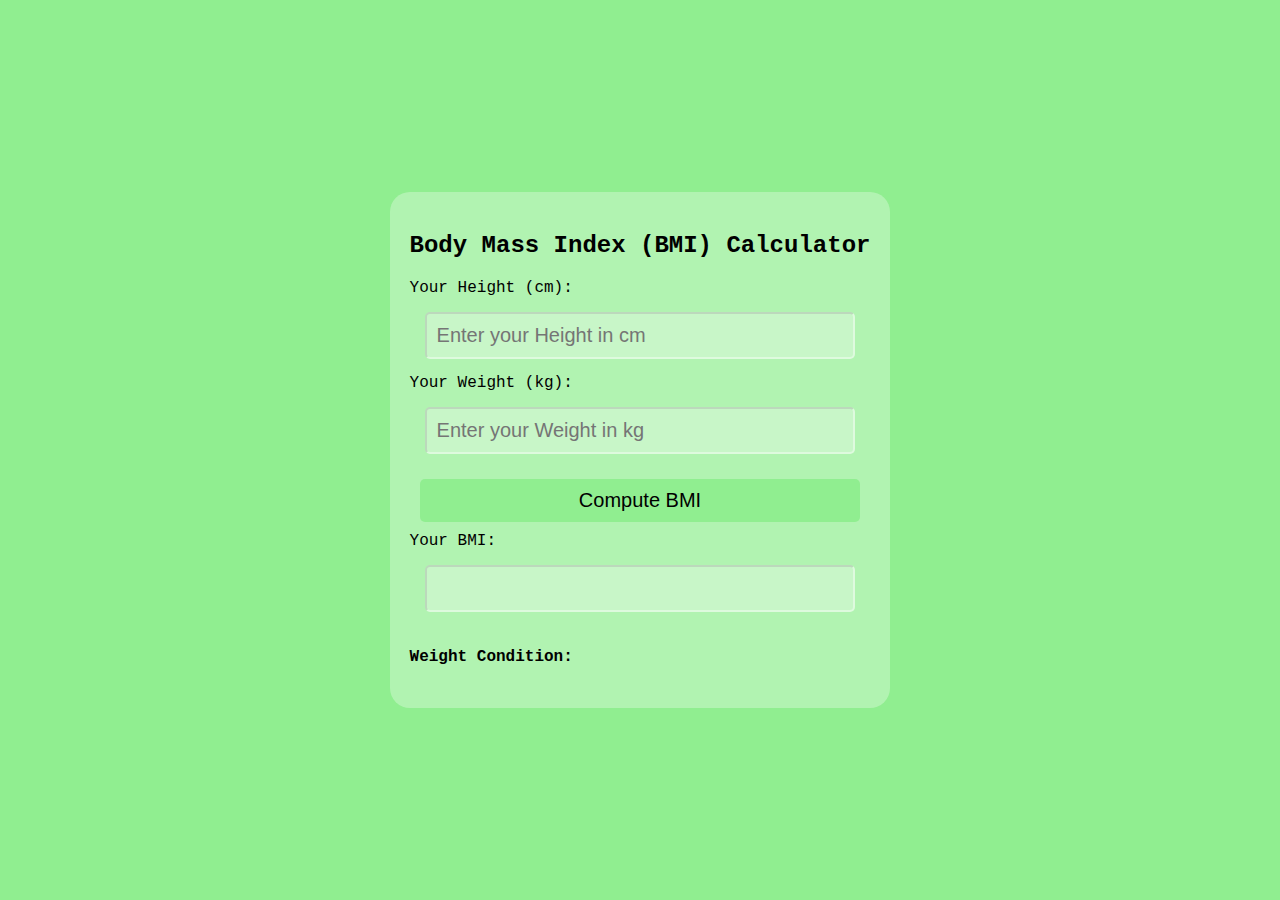
<file: BMI/index.html>
<!DOCTYPE html>
<html>
    <head>
    <title>BMI</title>
    <link rel="stylesheet" href="index.css">
    </head>
    <body>
        <div class="main-container">
            <h2 class="heading">Body Mass Index (BMI) Calculator</h1>
          
        <label>Your Height (cm):</label>
        <input type="number" class="input" id="Height" value="" placeholder="Enter your Height in cm">
 
        <label>Your Weight (kg):</label>
        <input type="number" class="input" id="Weight" value="" placeholder="Enter your Weight in kg">
        
        <button id="btn">Compute BMI</button>
        <label>Your BMI:</label>
        <input disabled type="text" class="input" id="BMI-result">

        <h4 id="info-text">Weight Condition:
            <span id="Weight-condition"></span>
        </h4>


        <script src="index.js"></script>

 </div>

    </body>
</html>
</file>
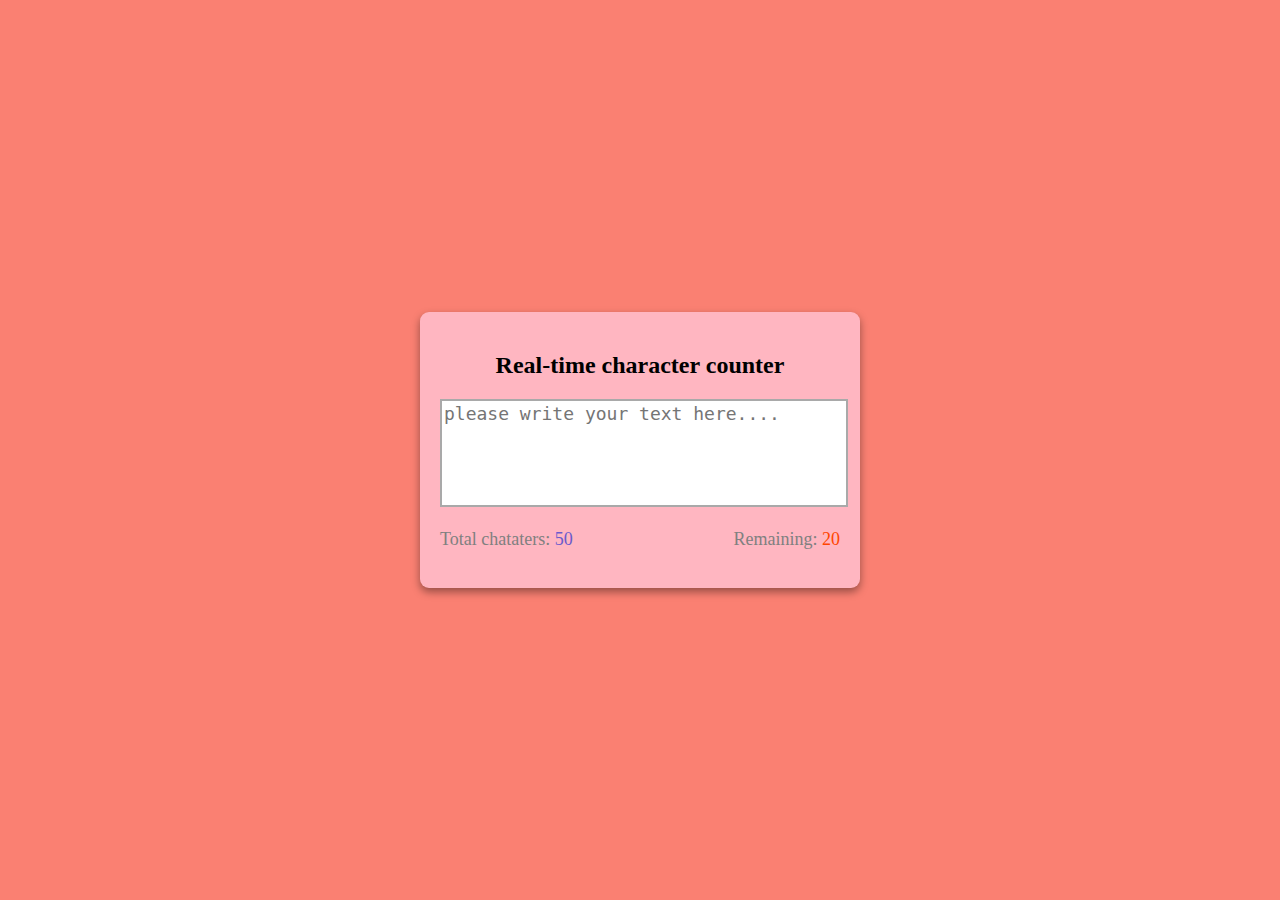
<file: character_counter/index.html>
<!DOCTYPE html>
<html>
    <head>
  <title>Real-time character counter</title>
  <link rel="stylesheet" href="index.css">

    </head>
    <body>
        <div class="container">
            <h2>Real-time character counter</h2>
            <textarea type="text" class="textarea" id="textarea"
            placeholder="please write your text here...." maxlength="50"></textarea>

        
        <div class="counter-container">
            <p>
               Total chataters:
               <span class="total-counter" 
                id="total-counter">50</span>
            </p>

            <p>
             Remaining:
            <span class="Remaining-counter" 
            id="Remaining-counter">20</span>
            </p>
       </div>
    </div>
    <script src="index.js"></script>

    </body>
</html>
</file>
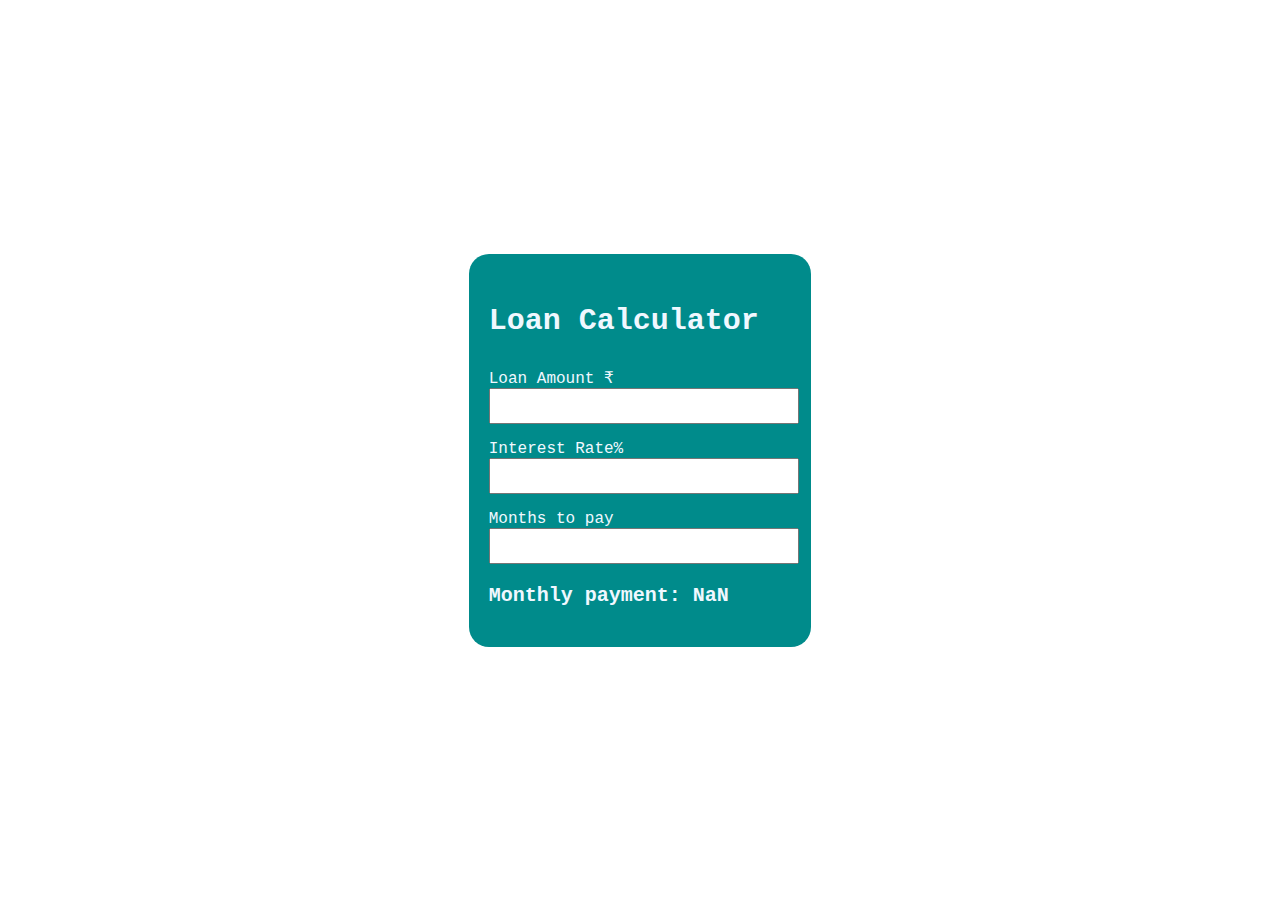
<file: Loan-calculator/index.html>
<!DOCTYPE html>
<html>

    <head>
        <title>Loan calculator</title>
        <link rel="stylesheet" href="index.css">

    </head>

    <body>
        <div class="container">
        <h3 class="heading">Loan Calculator</h3>
        <p>Loan Amount ₹
     <input onchange="calculateLoan()" type="number" class="input" 
     id="Loan-amount" min="1" max="1000000000" value="">
        </p>
        <p>Interest Rate%
            <input onchange="calculateLoan()" type="number" class="input" 
             id="Interest-Rate" min="0" max="100" value="" step=".1">
        </p>
        <p>Months to pay
            <input onchange="calculateLoan()"  type="number" class="input"
             id="Months-to-pay" min="6" max="50" value="" >
        </p>

        <p class="payment" id="payment">Monthly payment:</p>
    </div>
            <script src="index.js"></script>
        </body>



    </html>
</file>
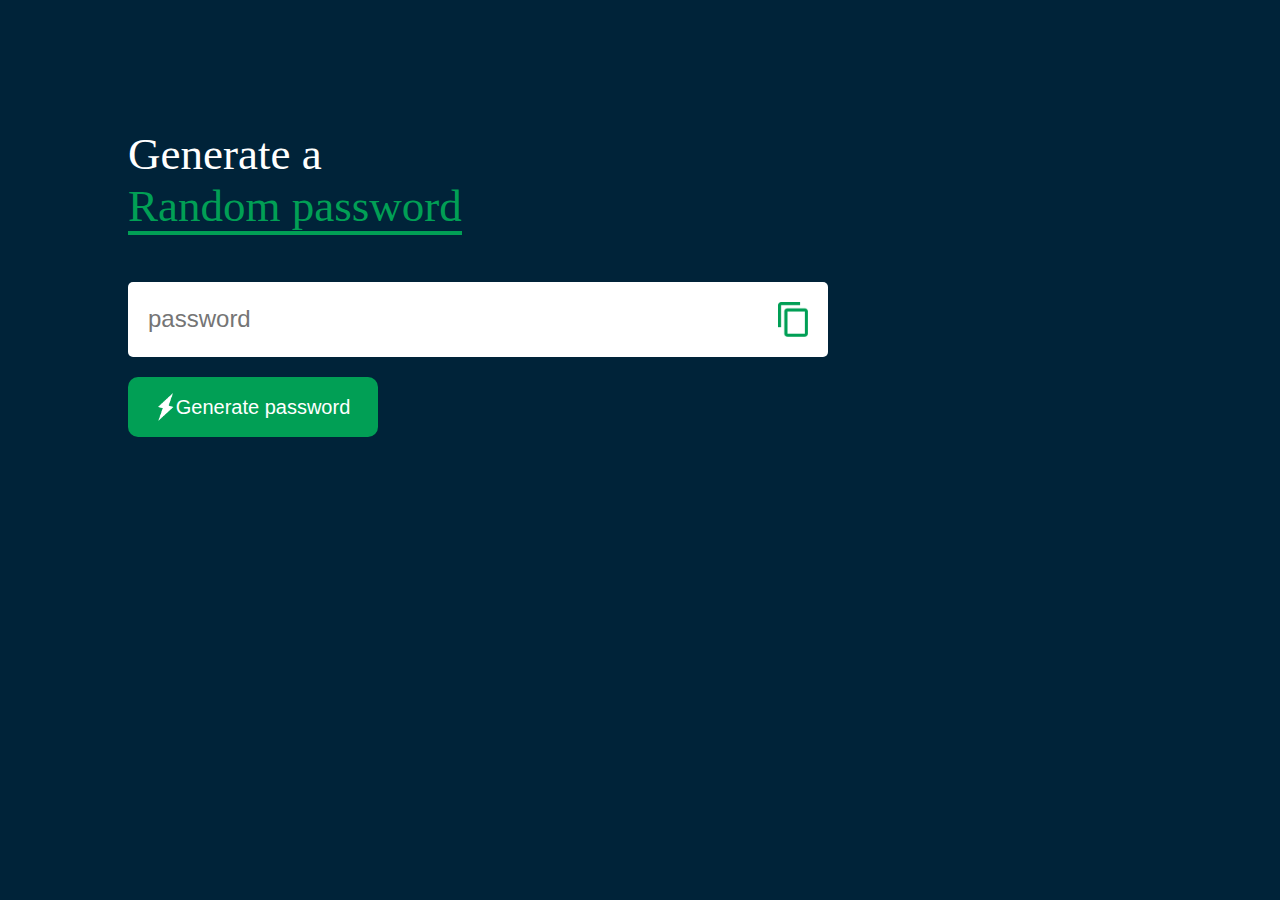
<file: RandomPassword/index.html>
<!DOCTYPE html>
<html>
    <head>
<title>Random password generate</title>
<link rel="stylesheet" href="index.css">
    </head>
    <body>
        <div class="container">
            <h1>Generate a <br> <span> Random password</span> </h1>
          
             <div class="display">
                <input type="text" id="password" placeholder="password">
                <img src="images/copy.png" onclick="copyPassword()">
             </div> 
             <button onclick="createPassword()"> <img src="images/generate.png" >Generate password</button>
        </div>
        <script>
            const passwordBox=document.querySelector("#password")
            const length=12

           const upperCase="ABCDEFGHIJKLMNOPQRSTUVWXYZ"
      const lowerCase="abcdefghijklmnopqrstuvwxyz"
      const  numbers= "0123456789"
      const  symbols= "!@#$%^&*()-_+=[]{}|:;',./?"
const allChars=upperCase+lowerCase+numbers+symbols
      function createPassword(){
        let password=""
        password+=upperCase[Math.floor(Math.random()*upperCase.length)]
        password+=lowerCase[Math.floor(Math.random()*lowerCase.length)]
        password+=numbers[Math.floor(Math.random()*numbers.length)]
        password+=symbols[Math.floor(Math.random()*symbols.length)]

        while(length>password.length){
            password+=allChars[Math.floor(Math.random())*allChars.length]

        }
passwordBox.value=password
      }
      function copyPassword(){
        passwordBox.select()
        document.execCommand("copy")
      }

        </script>
    </body>
</html>
</file>
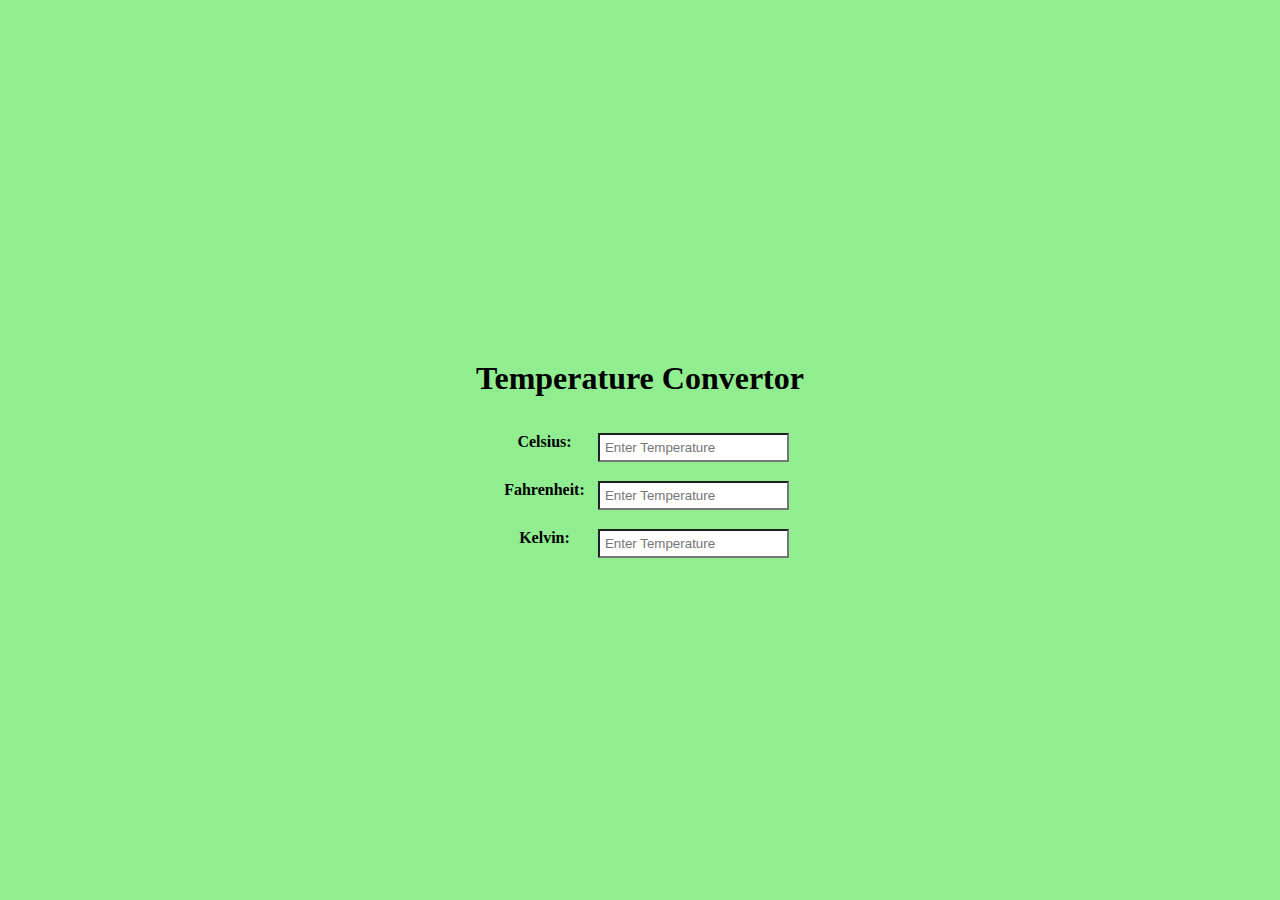
<file: temp_convertor/index.html>
<!DOCTYPE html>
<html>
    <head>
        <title>Temperature convertor</title>
        <link rel="stylesheet" href="index.css">
     
    </head>
    <body>
        <div class="container">
            <h1 class="heading">Temperature Convertor</h1>
            <div class="temp-container">
             <label>Celsius:</label>
             <input onchange="computeTemp(event)" type="number" name="Celsius" placeholder="Enter Temperature"
              id="Celsius" class="input">
            </div>
            <div class="temp-container">
               <label>Fahrenheit:</label>
             <input onchange="computeTemp(event)"type="number" name="Fahrenheit" placeholder="Enter Temperature"
              id="Fahrenheit"  class="input">
            </div>

            <div class="temp-container">
               <label>Kelvin:</label>
             <input onchange="computeTemp(event)" type="number" name="Kelvin" placeholder="Enter Temperature"
              id="Kelvin" class="input">
            </div>
        </div>
        <script src="index.js"></script>
        
    </body>

</html>
</file>
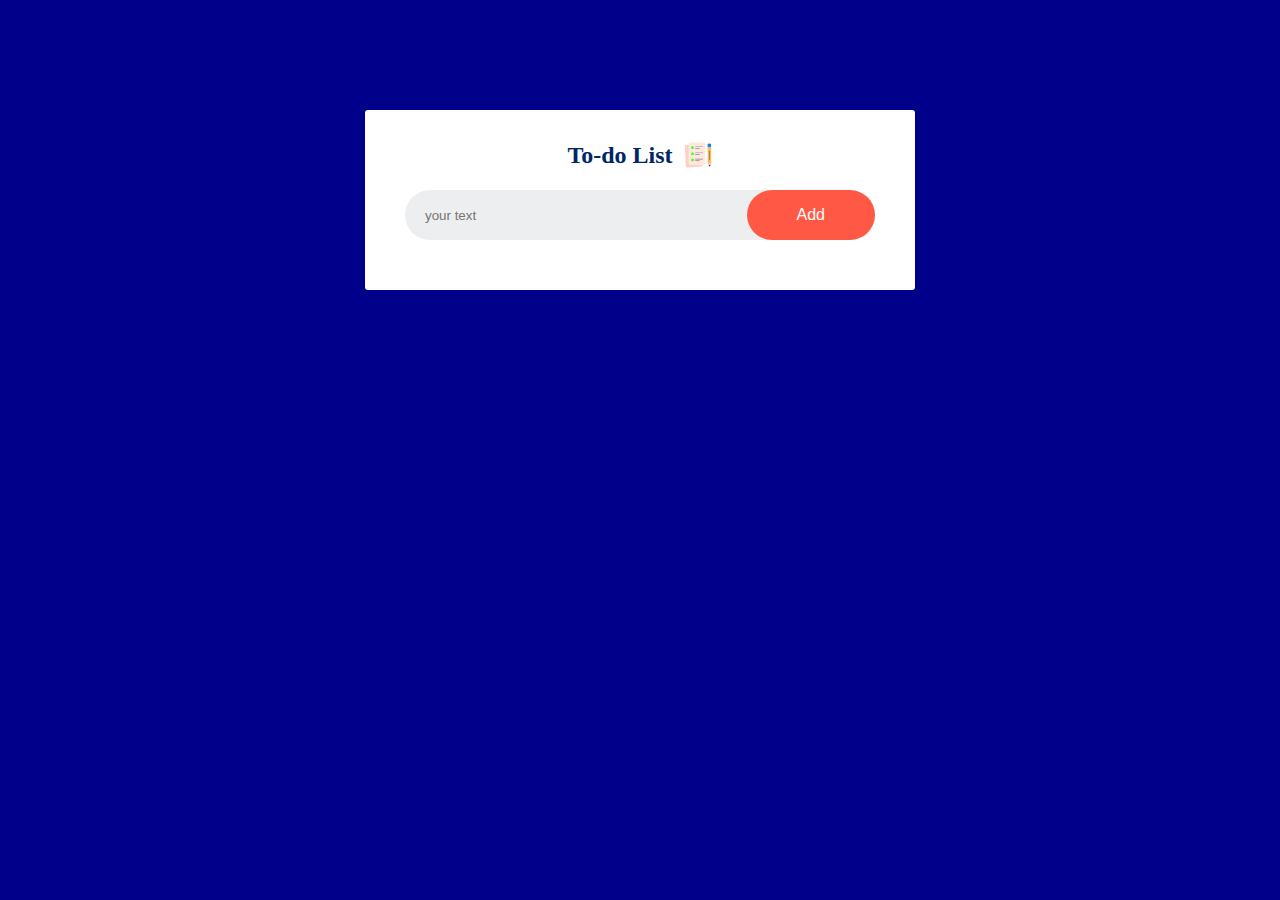
<file: to do list/index.html>
<!DOCTYPE html>
<html>

<head>
    <title>todolist</title>
    <link rel="stylesheet" href="index.css">
</head>

<body>

    <div class="conatiner">
            <div class="to-do-list">
                <h2>To-do List <img src="images/icon.png"></h2>
            <di class="row">
                <input type="text" id="input-text" placeholder="your text"> 
                <button onclick="addTask()">Add</button>

            </di>
            <ul id="list-container">
                <!-- <li class="checked">Task1</li>
                <li>Task2</li>
                <li>Task3</li> -->

            </ul>
            </div>

    </div>
<script src="index.js"></script>
</body>

</html>
</file>
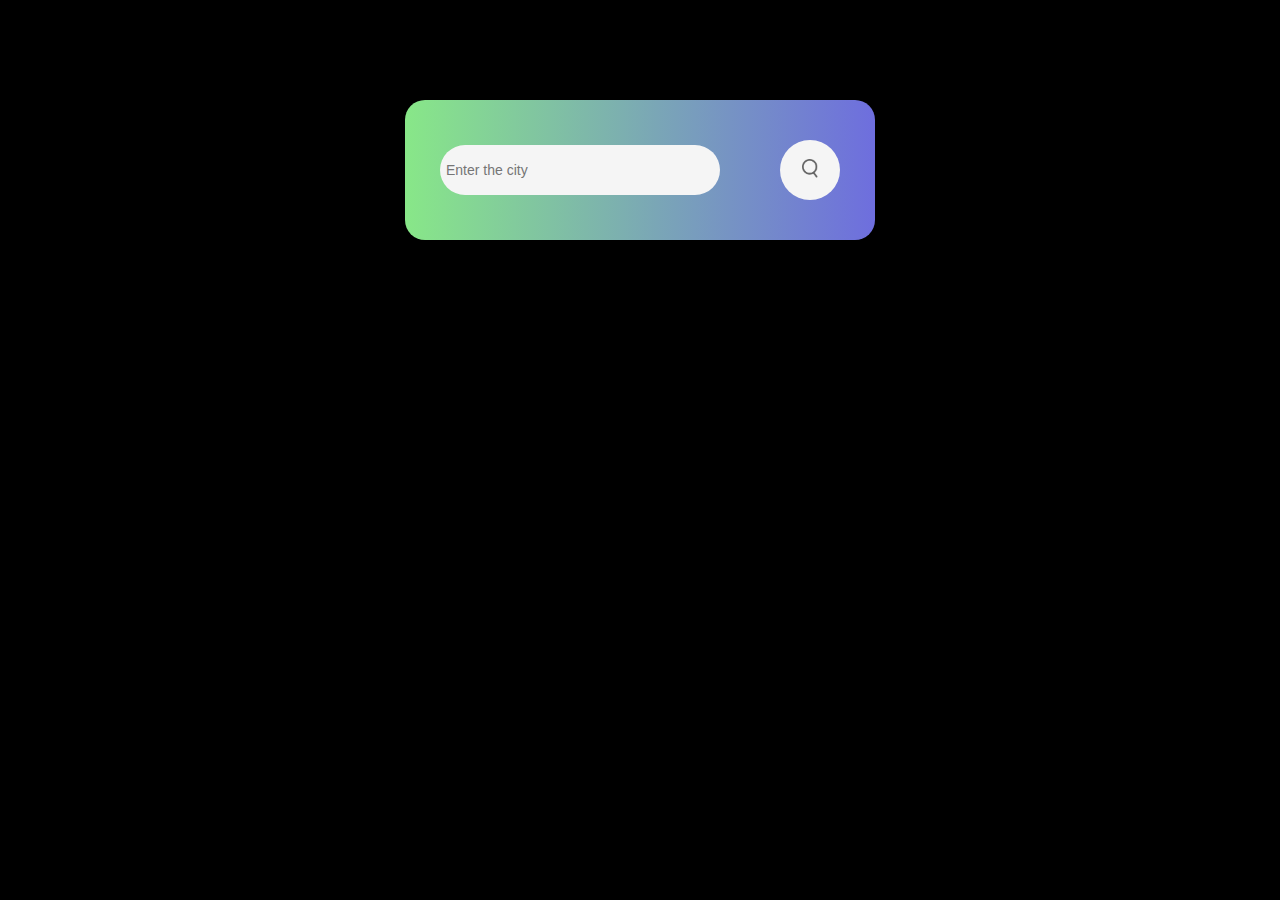
<file: weather/index.html>
<!DOCTYPE html>
<html>
    <head>
        <meta name="viewport" content="width=device-width, initial-scale=1.0">
        <link rel="stylesheet" href="index.css">
    </head>
    <body>

    <div class="card">
        <div class="search">
        <input type="text" placeholder="Enter the city" spellcheck="check">
        <button><img src="images/search.png"></button>
    </div>
    <div class="error">
        <p>Invalid city name</p>
    </div>
    <div class="weather">
        <img src="images/rain.png" class="weather-icon">
        <h1 class="temp">22°C</h1>
        <h2 class="city">Hyderabad</h2>
        <!-- -----humidity---- -->
        <div class="details">
          <div class="col">
            <img src="images/humidity.png" alt="humidity">
            <div>
    <p class="humidity">50%</p>
        <p>humidity</p>                

            </div>
          </div> 
          <!-- =----wind---- -->
          <div class="details">
            <div class="col">
              <img src="images/wind.png" alt="humidity">
              <div>
      <p class="wind">50 km/h</p>
          <p>Wind speed</p>                
  
              </div>
            </div>
        </div>
    </div>
</div>
<script>
    let apiKey = "ee083d50e3f14abcef59437175ecd494";
let apiUrl = "https://api.openweathermap.org/data/2.5/weather?units=metric&q=";
// let apiKey = "ee083d50e3f14abcef59437175ecd494";
//     let apiUrl = "https://api.openweathermap.org/data/2.5/weather?&units=metricq=";
const searchBox=document.querySelector(".search input")
const searchBtn=document.querySelector(".search button")
const weatherIcon=document.querySelector(".weather-icon")


async function checkWeather(city){
    const response = await fetch(apiUrl+city+ `&appid=${apiKey}`);
   if(response.status==404){
    document.querySelector(".error").style.display="block"
    document.querySelector(".weather").style.display="none"

   }else{

   
    let data = await response.json();
    console.log(data);

         document.querySelector(".city").innerHTML=data.name
        document.querySelector(".temp").innerHTML= Math.round(data.main.temp)+"°C"   
        document.querySelector(".humidity").innerHTML=data.main.humidity+"%"
        document.querySelector(".wind").innerHTML=data.wind.speed+"km/h"
      
        if(data.weather[0].main==="Clouds"){
        weatherIcon.src="images/clouds.png"
       }else if(data.weather[0].main==="Clear"){
        weatherIcon.src="images/clear.png"
       }else if(data.weather[0].main==="Drizzle"){
        weatherIcon.src="images/drizzle.png"
       }else if(data.weather[0].main==="Rain"){
        weatherIcon.src="images/rain.png"
       }else if(data.weather[0].main ==="Mist"){
        weatherIcon.src="images/mist.png"
       }
       document.querySelector(".weather").style.display="block"
       document.querySelector(".error").style.display="none"

    }
    }


searchBtn.addEventListener("click",()=>{
    
    checkWeather(searchBox.value)
})



</script>
             
        
    </body>
</html>
</file>
<file: BMI/index.css>
body{
    margin: 0;
    background-color: lightgreen;
    min-height: 100vh;
    display: flex;
    align-items: center;
    justify-content: center;
    font-family: 'Courier New', Courier, monospace;
}
.main-container{
    padding: 20px;
    background: rgba(255,255,255,.3);
    display: flex;
    flex-direction: column;
    border-radius: 20px;
}

.input{
    padding: 10px;
    margin: 15px;
    font-size: 20px;
    border-radius: 5px;
    border-color: rgba(255,255,255,.4);
    background: rgba(255,255,255,.3);

}
#btn{
    background-color: lightgreen;
    border: none;
    border-radius: 5px;
    padding: 10px;
    margin: 10px;
    font-size: 20px;
    cursor: pointer;
}
#btn:hover{
    box-shadow:rgba(0,0,0,0.632);
    background-color: green;
}
.info-text{
    font-size: 30px;
    font-weight: 500px;
}
</file>
<file: character_counter/index.css>
body{
    margin: 0;
    display: flex;
    justify-content: center;
    height: 100vh;
    text-align: center;
    align-items: center;
    background-color: salmon;
    font-family: cursive;
}
.container{
    background-color: lightpink;
    width: 400px;
    padding: 20px;
    margin: 5px;
    border-radius: 9px;
    box-shadow: 0 4px 8px rgba(0,0,0,.4);
}
.textarea{
    resize: none;
    width: 100%;
    height: 100px;
    font-size: 18px;
    border: solid 2px darkgrey;
}
.counter-container{
    display: flex;
    justify-content: space-between;
     


}
.counter-container p{
    font-size: 18px;
    color: grey;


}
.total-counter{
    color: slateblue;
}

.Remaining-counter{
    color: orangered
}
</file>
<file: Loan-calculator/index.css>
body{
    margin: 0;
    padding: 0;
    display: flex;
    height: 100vh;
    justify-content: center;
    align-items: center;
    flex-direction: column;
    font-family: 'Courier New', Courier, monospace;

}
.heading{
    font-size: 30px;
    font-weight: 900;
}

.container{
    background: darkcyan;
    color: aliceblue;
    padding: 20px;
    border-radius: 20px;
}
.input{
    width: 100%;
    font-size: 20px;
    height: 30px;
}
.payment{
    font-weight: 600;
    font-size: 20px;
}
</file>
<file: RandomPassword/index.css>
*{
    margin: 0;
    padding: 0;
    box-sizing: border-box;
}
body{
    background: #002339;
    color: white;
}
.container{
    margin: 10%;
    width: 90%;
     max-width: 700px;
}
.display{
    width: 100%;
    margin-top: 50px;
    
    background-color: white;
    color: #333;
    padding: 20px 20px;
    display: flex;
    align-items: center;
    justify-content: space-between;
    border-radius: 5px;

  
}
.container h1{
    font-weight: 500;
    font-size: 45px;
}
.container span{
    color: #019f55;
    border-bottom: 4px solid #019f55;
    padding-top: 30px;
}
.display img{
    width: 30px;
    cursor: pointer;
}
.display input{
    border: 0;
    outline: 0;
    font-size: 24px;
}
button{
    background-color: #019f55;
    color: white;
    font-size: 20px;
    padding: 16px 20px;
    width:250px;
    margin-top: 20px;
    font-size: 20px;
    font-weight: 300;
    display: flex;
    justify-content: center;
    align-items: center;
    border-radius: 10px;
    border: 0;
    outline: 0;
    cursor: pointer;
    

}
button img{
    width: 20px;
}
</file>
<file: temp_convertor/index.css>
body{
    margin: 0;
    background-color: lightgreen;
     justify-content: center;
     min-height: 100vh;
     text-align: center;
     display: flex;
     align-items: center;
     

}
.temp-container{
    padding: 15px;
    font-weight: bold;
    font-style:inherit
    
}
.input{
    padding: 5px;
    float: right;
    outline: none;
    background-color: white
}
</file>
<file: to do list/index.css>
*{
    margin: 0;
    padding: 0;
    box-sizing: border-box;
}
.conatiner{
    width: 100%;
    height: 100vh;
    background: darkblue;
    padding: 10px;
}
.to-do-list{
    
        
        max-width: 550px;
    background-color: white;
  margin: 100px auto;
   padding: 30px 40px;
   border-radius: 3px;
}
.to-do-list h2{
    color: #002765;
    display: flex;
    justify-content: center;
    align-items: center;
    margin-bottom: 20px;
}
.to-do-list h2 img{
    width: 30px;
    margin-left: 10px;
}

.row{
    display: flex;
    align-items: center;
    justify-content: space-between;
    background: #edeef0;
    border-radius: 30px;
    padding-left: 10px;
    margin-bottom: 20px;
}
#input-text{
    flex: 1;
    border: none;
    outline: none;
    background: transparent;
    padding: 10px;
    font-weight: 14px;
}
button{
    border: none;
    outline: none;
    padding: 16px 50px;
    background: #ff5945;
    color: #fff;
    font-size: 16px;
    cursor: pointer;    
    border-radius: 40px;
}
ul li{
    list-style: none;
    font-size: 17px;
    padding: 12px 8px 12px 50px;
    cursor: pointer;
   position: relative;
}
ul li::before{
    content: "";
    position: absolute;
    height: 25px;
    width: 28px;
    border-radius: 50%;
    background-image: url("images/unchecked.png"); 
    background-size: cover;
    background-position: center;
  top: 12px;
  left: 8px;
}
ul li.checked{
    color: #555;
    text-decoration: line-through;

}
 ul li.checked::before{
    background-image: url("images/checked.png");
 }
 ul li span{
    position: absolute;
    right: 0;
    top: 5px;
    width: 40px;
    height: 40px;
    font-size: 25px;
    color: #555;
    line-height: 40px;
    text-align: center;
    border-radius: 50%;
    
 }
 ul li span:hover{

background: #edeef0;
 }
</file>
<file: weather/index.css>
*{
    margin: 0;
    padding: 0;
    font-family: sans-serif;
    box-sizing: border-box;

}
body{
    background: black;
}
.card{
    width: 90%;
    max-width: 470px;
    background: linear-gradient(to right,rgb(136, 231, 136),rgb(110, 110, 222));
  color: white;
  margin:  100px auto 0;
  border-radius: 20px;
  padding: 40px 35px;
  text-align: center    ;
}
.search{
        width: 100%;
        display: flex;
        align-items: center;
        justify-content: space-between  ;
}
.search input{
    border: 0;
    outline: 0;
    background: whitesmoke;
    color:lightslategray;
       height: 50px;
    padding:6px;
    border-radius: 30px;
    font-size: 14px;
    margin-right: 60px;
    flex: 1px;
}
.search button{
     border: 0;
     outline: 0;
     background: whitesmoke;
   border-radius: 50%;
  width: 60px;
  height: 60px; 
   cursor: pointer;

}
.search button img{
    width: 16px;
}
.weather-icon{
    width: 170px;
    margin-top: 30px;
}
.weather h1{
    font-size: 80px;
    font-weight: 500;
}
.weather h2{
    font-size: 45px;
         font-weight: 400
         margin:10px 0
}
.details{
    display: flex;
    align-items: center;
    justify-content: space-between;
    padding: 0 20px;
    margin-top: 30px;

}
.col{
    display: flex;
    align-items: center;
}
.col img{
        width: 60px;
        margin-right: 10px;
}
.humidity,.wind{
    font-size: 20px;
    margin-top: -10px;

}
.weather{
    display: none;
}
.error{
    text-align: left;
    margin-left: 10px;
    font-size: 14px;
    margin-top: 10px;
    display: none;
}
</file>
